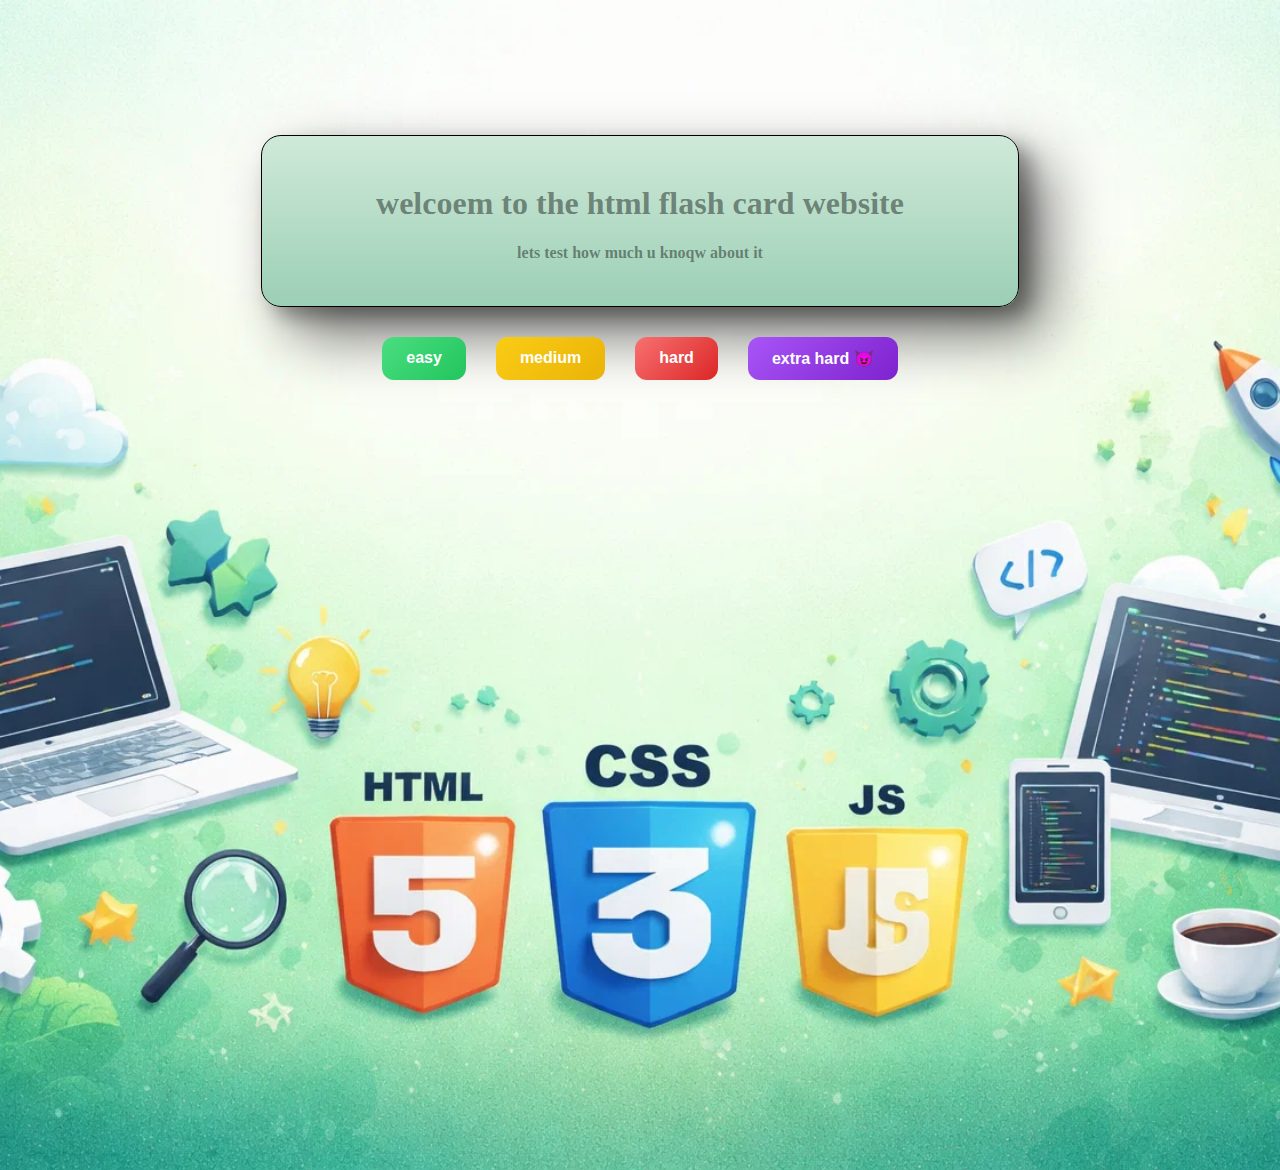
<file: index.html>
<!DOCTYPE html>
<html lang="en">
<head>
    <meta charset="UTF-8">
    <meta name="viewport" content="width=device-width, initial-scale=1.0">
    <link rel="stylesheet" href="style.css">
    <title>Document</title>
</head>
<body>
    <div class="hero">
        <div class="intro">
            <h1>welcoem to the html flash card website</h1>
            <p>lets test how much u knoqw about it</p>
        </div>
        <div class="sector">
            <button onclick="gotoeasy()" class="easy">easy</button>
            <button onclick="gotomedium()" class="medium">medium</button>
            <button onclick="gotohard()" class="hard">hard</button>
            <button onclick="gotoextrahard()" class="extrahard">extra hard 😈</button>
        </div>
    </div>
</body>
</html>
<script src="script.js"></script>
</file>
<file: style.css>
html,body{
    overflow: hidden;
}
body{
    background-image: url(back.webp);
    height: 100vh;
    background-size: cover;
    background-position: center;
    background-repeat: no-repeat;
    margin: 0;
    display: flex;
    justify-content: center;
    align-items: flex-start;
    padding: 15vh;
    min-height: 100vh;
}
.hero{
    display: flex;
    flex-direction: column;
    align-items: center;
    gap: 30px;
}
.intro{
    width: min(90vw,700px);
    padding: clamp(16px,3vw,28px);
    text-align: center;
    background:linear-gradient(to bottom, #CFE9D9, #9CCFB5);
    color: rgba(0, 0, 0, 0.427);
    border:0.01px solid black;
    box-shadow:
      12px 10px 20px rgba(0, 0, 0, 0.35),
      28px 28px 60px rgba(0, 0, 0, 0.55);
    border-radius: 20px;
    font-weight: bold;
}
.sector{
    justify-content: center;
    display: flex;
    gap: 30px;
    flex-wrap: wrap;
}
button {
  color: white;
  border: none;
  border-radius: 12px;
  padding: 12px 24px;
  font-size: 1rem;
  font-weight: 600;
  cursor: pointer;
  transition: all 0.3s ease;
  gap: 20px;
}
button:hover{
    transform: scale(1.05);
    box-shadow: 0 6px 16px rgba(0, 0, 0, 0.3);
}
.easy{
    background: linear-gradient(135deg, #4ADE80, #22C55E);
}
.medium{
    background: linear-gradient(135deg, #FACC15, #EAB308);
}
.hard{
    background: linear-gradient(135deg, #F87171, #DC2626);
}
.extrahard{
    background: linear-gradient(135deg, #A855F7, #7E22CE);
}
</file>
